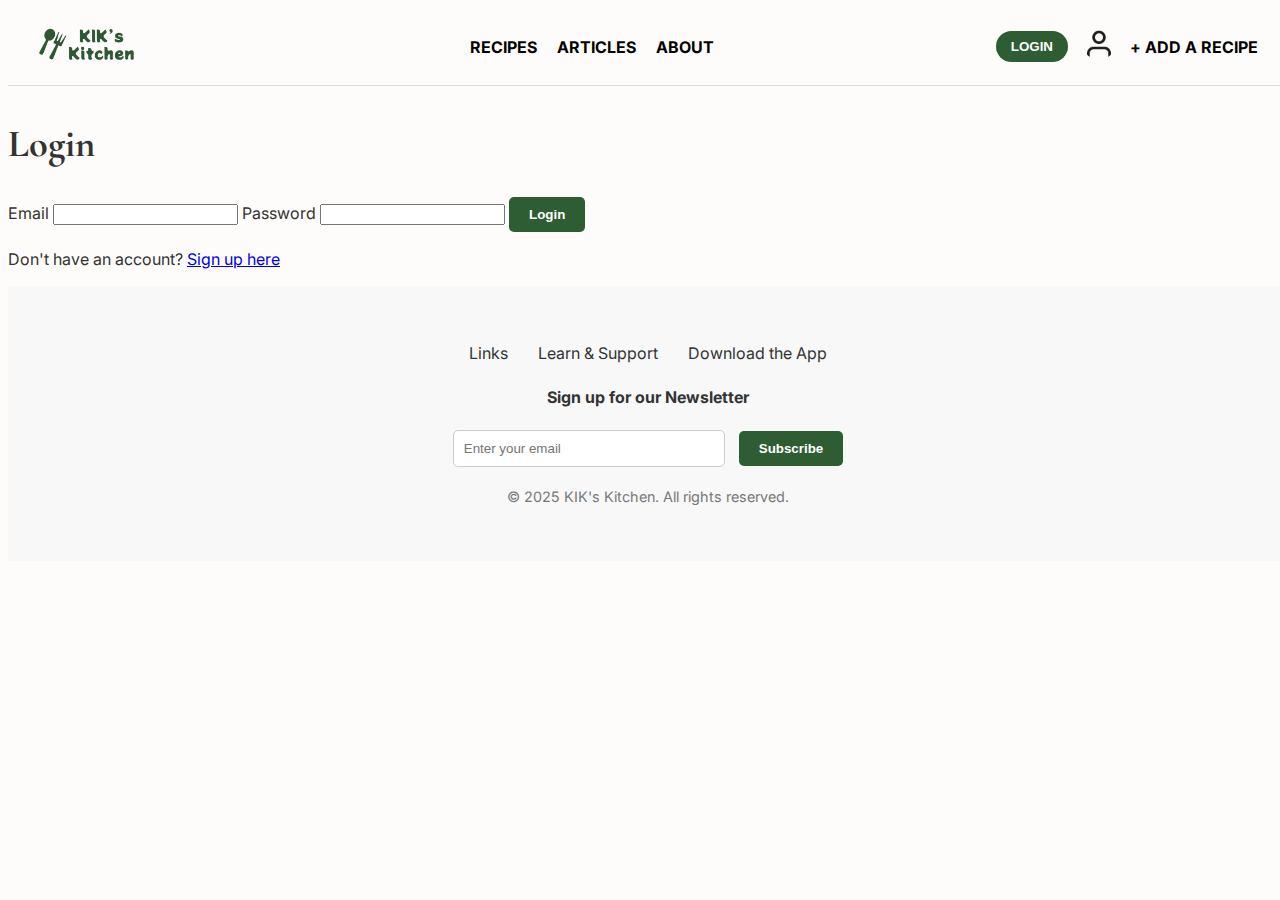
<file: templates/add_edit_recipe.html>
<!DOCTYPE html>
<html lang="en">
<head>
  <meta charset="utf-8"/>
  <title>IRMS - Add/Edit Recipe</title>
  <meta content="width=device-width, initial-scale=1.0" name="viewport"/>
  <link href="../static/style.css" rel="stylesheet"/>
  <script defer src="../static/script.js"></script>
  <script defer src="../static/addEditRecipe.js"></script>
</head>
<body>
<header>
  <nav class="main-nav">
    <div class="logo">
      <a href="index.html"><img src="../static/images/logo.png" alt="KIK's Kitchen logo" style="width: 100px; height: auto;"></a>
    </div>
    <ul class="nav-links">
      <li><a href="recipes.html">RECIPES</a></li>
      <li><a href="#">ARTICLES</a></li>
      <li><a href="#">ABOUT</a></li>
    </ul>
    <div class="nav-actions" id="authArea">
      <button class="login-btn" onclick="window.location.href='login.html'">LOGIN</button>
    </div>
    <a href="profile.html"><img src="../static/images/profile_icon.png" alt="Profile icon" class="profile-icon"></a>
    <a href="add_edit_recipe.html" class="add-recipe">+ ADD A RECIPE</a>
    <div class="mobile-icons">
      <a href="add_edit_recipe.html" class="add-recipe">+ ADD A RECIPE</a>
      <a href="profile.html"><img src="../static/images/profile_icon.png" alt="Profile icon" class="profile-icon-m"></a>
      <button class="hamburger" onclick="openMobileMenu()">☰</button>
    </div>
  </nav>

  <div id="mobileMenu" class="mobile-menu">
    <button class="close-mobile" onclick="closeMobileMenu()">&times;</button>
    <ul>
      <li><a href="recipes.html">RECIPES</a></li>
      <li><a href="#">ARTICLES</a></li>
      <li><a href="#">ABOUT</a></li>
      <li><a href="add_edit_recipe.html">+ ADD A RECIPE</a></li>
      <li><a href="profile.html">PROFILE</a></li>
    </ul>
  </div>
</header>

<main class="add-edit-page">
  <h1>Add / Edit Recipe</h1>
  <form id="recipeForm" onsubmit="return validateRecipeForm(event)">

    <!-- Recipe Title -->
    <label for="title">Recipe Title</label>
    <input id="title" name="title" required type="text"/>

    <!-- Image Upload with Preview -->
    <label for="imageUpload">Upload Image</label>
    <input accept="image/*" id="imageUpload" type="file"/>
    <img alt="Image Preview" id="imagePreview" src="#" style="display:none; max-width:200px;"/>

    <!-- Cooking Time -->
    <label for="cookingTime">Cooking Time (minutes)</label>
    <input id="cookingTime" name="cookingTime" required type="number" min="1"/>

    <!-- Servings -->
    <label for="servings">Servings</label>
    <input id="servings" name="servings" required type="number" min="1"/>

    <!-- Ingredients List -->
    <label>Ingredients</label>
    <div id="ingredientsList">
      <div class="ingredient-row">
        <input placeholder="Quantity" required step="0.01" type="number"/>
        <select required>
          <option value="">Unit</option>
          <option value="g">grams</option>
          <option value="ml">ml</option>
          <option value="cup">cup</option>
          <option value="tbsp">tbsp</option>
          <option value="tsp">tsp</option>
          <option value="none">none</option>
        </select>
        <input placeholder="Ingredient name" required type="text"/>
      </div>
    </div>
    <button onclick="addIngredientRow()" type="button">+ Add Ingredient</button>

    <!-- Steps -->
    <label for="steps">Steps (one per line)</label>
    <textarea id="steps" name="steps" required rows="5"></textarea>

    <button type="submit">Save Recipe</button>
  </form>
</main>

<footer>
  <div class="footer-links">
    <ul>
      <li><a href="#">Links</a></li>
      <li><a href="#">Learn & Support</a></li>
      <li><a href="#">Download the App</a></li>
    </ul>
  </div>

  <div class="newsletter">
    <h4>Sign up for our Newsletter</h4>
    <input type="email" placeholder="Enter your email" />
    <button>Subscribe</button>
  </div>

  <p class="copyright">
    &copy; 2025 KIK's Kitchen. All rights reserved.
  </p>
</footer>

<script>
// Ensure the user is logged in
document.addEventListener("DOMContentLoaded", () => {
  const currentUser = localStorage.getItem("currentUser");
  if (!currentUser) {
    alert("You must be logged in to add or edit a recipe.");
    window.location.href = "login.html";
  }
});
</script>

<script>
function deleteRecipe(recipeId) {
  if (!confirm("Are you sure you want to delete this recipe?")) return;

  fetch(`/api/recipes/${recipeId}`, { method: "DELETE" })
    .then(res => {
      if (!res.ok) throw new Error("Delete failed");
      alert("Recipe deleted");
      window.location.href = "recipes.html";
    })
    .catch(err => {
      alert("Could not delete recipe.");
      console.error(err);
    });
}
</script>
</body>
</html>
</file>
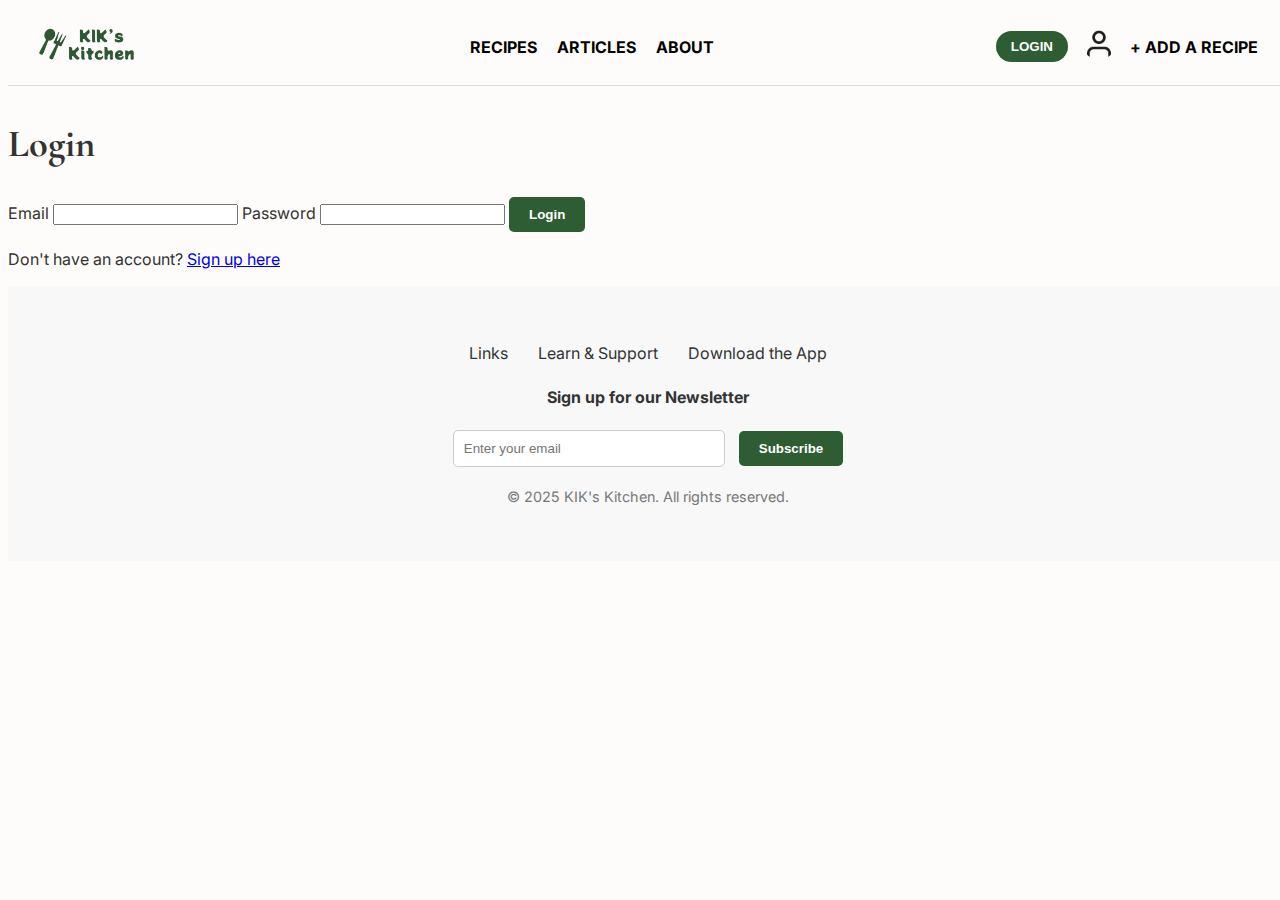
<file: templates/login.html>
<!DOCTYPE html>

<html lang="en">
<head>
<meta charset="utf-8"/>
<title>IRMS - Login / Signup</title>
<meta content="width=device-width, initial-scale=1.0" name="viewport"/>
<link href="../static/style.css" rel="stylesheet"/>
<script defer="" src="../static/script.js"></script>
</head>
<body>
<header>
  <nav class="main-nav">
    <div class="logo">
      <a href="index.html"><img src="../static/images/logo.png" alt="KIK's Kitchen logo" style="width: 100px; height: auto;"></a>
    </div>

    <ul class="nav-links">
      <li><a href="recipes.html">RECIPES</a></li>
      <li><a href="#">ARTICLES</a></li>
      <li><a href="#">ABOUT</a></li>
    </ul>

    <div class="nav-actions">
    <div class="nav-actions" id="authArea">
      <button class="login-btn" onclick="window.location.href='login.html'">LOGIN</button>
    </div>
    <a href="profile.html"><img src="../static/images/profile_icon.png" alt="Profile icon" class="profile-icon"></a>
    <a href="add_edit_recipe.html" class="add-recipe">+ ADD A RECIPE</a>
    </div>

    <div class="mobile-icons">
      <a href="add_edit_recipe.html" class="add-recipe">+ ADD A RECIPE</a>
      <a href="profile.html"><img src="../static/images/profile_icon.png" alt="Profile icon" class="profile-icon-m"></a>
      <button class="hamburger" onclick="openMobileMenu()">☰</button>
    </div>
  </nav>

  <div id="mobileMenu" class="mobile-menu">
    <button class="close-mobile" onclick="closeMobileMenu()">&times;</button>
    <ul>
      <li><a href="recipes.html">RECIPES</a></li>
      <li><a href="#">ARTICLES</a></li>
      <li><a href="#">ABOUT</a></li>
      <li><a href="add_edit_recipe.html">+ ADD A RECIPE</a></li>
      <li><a href="profile.html">PROFILE</a></li>
    </ul>
  </div>
</header>
<main class="login-page">
<div class="auth-box">
  <h2 id="authTitle">Login</h2>
  <form id="authForm" onsubmit="handleAuth(event)">
    <div id="nameContainer" style="display: none;">
      <label for="name">Your Name</label>
      <input id="name" type="text"/>
    </div>
      <label for="email">Email</label>
      <input id="email" required="" type="email"/>
      <label for="password">Password</label>
      <input id="password" required="" type="password"/>
    <div id="confirmContainer" style="display: none;">
      <label for="confirmPassword">Confirm Password</label>
      <input id="confirmPassword" type="password"/>
    </div>
  <button id="submitBtn" type="submit">Login</button>
  <p id="authToggleText">
          Don't have an account? <a href="#" onclick="toggleAuthMode()">Sign up here</a>
  </p>
  </form>
</div>
<footer>
  <div class="footer-links">
    <ul>
      <li><a href="#">Links</a></li>
      <li><a href="#">Learn & Support</a></li>
      <li><a href="#">Download the App</a></li>
    </ul>
  </div>

  <div class="newsletter">
    <h4>Sign up for our Newsletter</h4>
    <input type="email" placeholder="Enter your email" />
    <button>Subscribe</button>
  </div>

  <p class="copyright">
    &copy; 2025 KIK's Kitchen. All rights reserved.
  </p>
</footer>
</main>
<script>
let isLoginMode = true;

function toggleAuthMode() {
  isLoginMode = !isLoginMode;
  document.getElementById('authTitle').textContent = isLoginMode ? 'Login' : 'Sign Up';
  document.getElementById('submitBtn').textContent = isLoginMode ? 'Login' : 'Sign Up';
  document.getElementById('authToggleText').innerHTML = isLoginMode
    ? `Don't have an account? <a href="#" onclick="toggleAuthMode()">Sign up here</a>`
    : `Already have an account? <a href="#" onclick="toggleAuthMode()">Login here</a>`;

  document.getElementById('nameContainer').style.display = isLoginMode ? 'none' : 'block';
  document.getElementById('confirmContainer').style.display = isLoginMode ? 'none' : 'block';
}

function handleAuth(event) {
  event.preventDefault();
  const email = document.getElementById('email').value.trim().toLowerCase();
  const password = document.getElementById('password').value;
  let users = JSON.parse(localStorage.getItem('users') || '[]');

  if (isLoginMode) {
    const user = users.find(u => u.email === email && u.password === password);
    if (!user) return alert('Invalid login details');
    localStorage.setItem('currentUser', email);
    alert('Logged in successfully!');
  } else {
    const name = document.getElementById('name').value.trim();
    const confirmPassword = document.getElementById('confirmPassword').value;

    if (password !== confirmPassword) return alert('Passwords do not match');
    if (users.some(u => u.email === email)) return alert('Account already exists');

    users.push({
      email,
      password,
      name,
      savedRecipes: [],
      createdRecipes: [],
      prefs: {}
    });

    localStorage.setItem('users', JSON.stringify(users));
    localStorage.setItem('currentUser', email);
    alert('Account created!');
  }

  event.target.reset();
  window.location.href = 'profile.html';
}
</script>
</body>
</html>
</file>
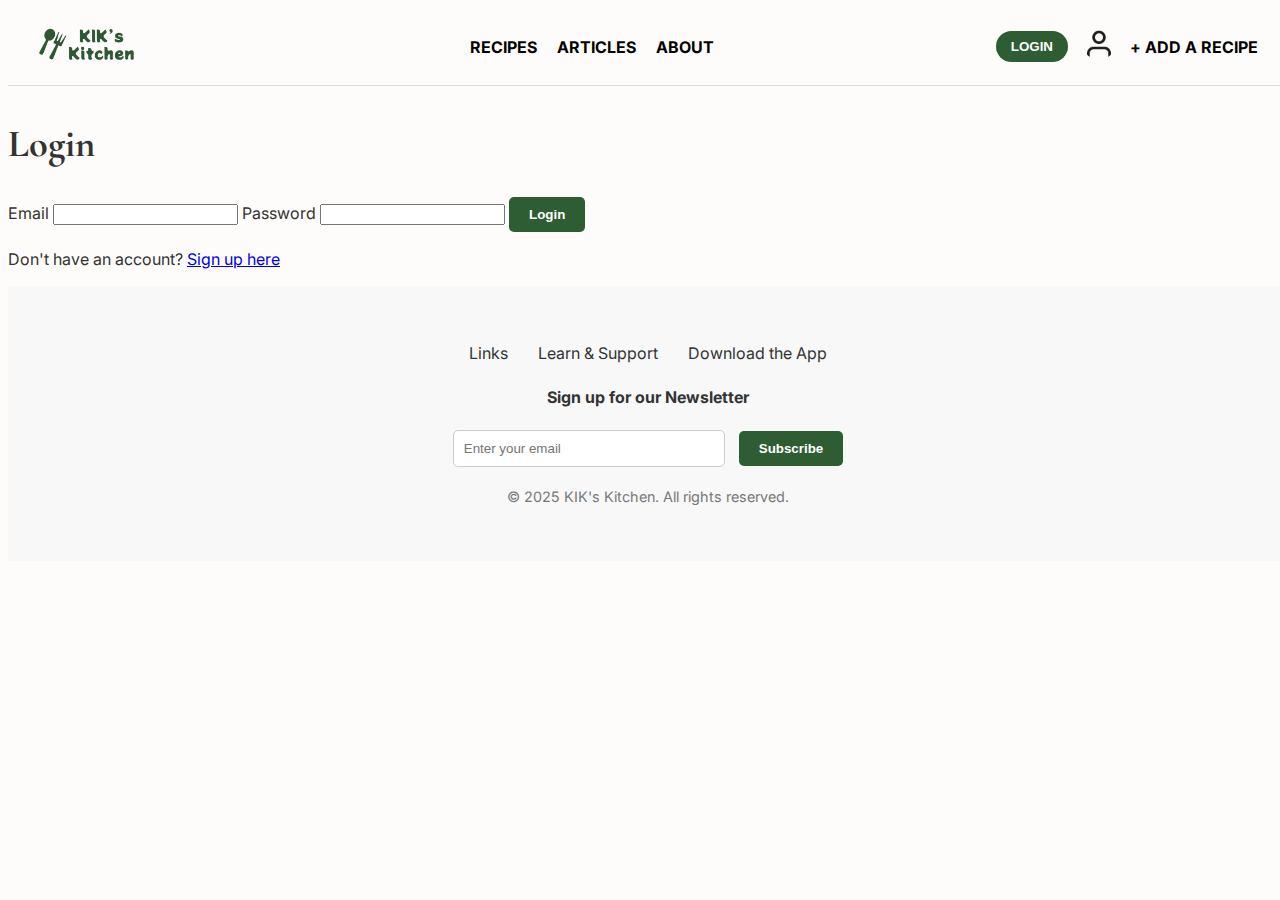
<file: templates/profile_saved.html>
<!DOCTYPE html>
<html lang="en">
<head>
<meta charset="utf-8"/>
<title>IRMS - Saved Recipes</title>
<meta content="width=device-width, initial-scale=1.0" name="viewport"/>
<link href="../static/style.css" rel="stylesheet"/>
<script defer="" src="../static/script.js"></script>
</head>
<body>
<header>
  <nav class="main-nav">
    <div class="logo">
      <a href="index.html"><img src="../static/images/logo.png" alt="KIK's Kitchen logo" style="width: 100px; height: auto;"></a>
    </div>

    <ul class="nav-links">
      <li><a href="recipes.html">RECIPES</a></li>
      <li><a href="#">ARTICLES</a></li>
      <li><a href="#">ABOUT</a></li>
    </ul>

    <div class="nav-actions">
    <div class="nav-actions" id="authArea">
      <button class="login-btn" onclick="window.location.href='login.html'">LOGIN</button>
    </div>
    <a href="profile.html"><img src="../static/images/profile_icon.png" alt="Profile icon" class="profile-icon"></a>
    <a href="add_edit_recipe.html" class="add-recipe">+ ADD A RECIPE</a>
    </div>

    <div class="mobile-icons">
      <a href="add_edit_recipe.html" class="add-recipe">+ ADD A RECIPE</a>
      <a href="profile.html"><img src="../static/images/profile_icon.png" alt="Profile icon" class="profile-icon-m"></a>
      <button class="hamburger" onclick="openMobileMenu()">☰</button>
    </div>
  </nav>

  <div id="mobileMenu" class="mobile-menu">
    <button class="close-mobile" onclick="closeMobileMenu()">&times;</button>
    <ul>
      <li><a href="recipes.html">RECIPES</a></li>
      <li><a href="#">ARTICLES</a></li>
      <li><a href="#">ABOUT</a></li>
      <li><a href="add_edit_recipe.html">+ ADD A RECIPE</a></li>
      <li><a href="profile.html">PROFILE</a></li>
    </ul>
  </div>
</header>

<main class="profile-saved-page">
<h1>Saved Recipes</h1>
<section class="category">
<div class="recipe-grid" id="savedRecipeGrid">
<!-- Recipes will be injected here -->
</div>
</section>
</main>

<footer>
  <div class="footer-links">
    <ul>
      <li><a href="#">Links</a></li>
      <li><a href="#">Learn & Support</a></li>
      <li><a href="#">Download the App</a></li>
    </ul>
  </div>

  <div class="newsletter">
    <h4>Sign up for our Newsletter</h4>
    <input type="email" placeholder="Enter your email" />
    <button>Subscribe</button>
  </div>

  <p class="copyright">
    &copy; 2024 KIK's Kitchen. All rights reserved.
  </p>
</footer>

<script>
document.addEventListener("DOMContentLoaded", async () => {
  const currentUser = localStorage.getItem("currentUser");
  const container = document.getElementById("savedRecipeGrid");

  if (!currentUser) {
    container.innerHTML = "<p>Please log in to view saved recipes.</p>";
    return;
  }

  const users = JSON.parse(localStorage.getItem("users") || "[]");
  const user = users.find(u => u.email === currentUser);
  if (!user || !user.savedRecipes?.length) {
    container.innerHTML = "<p>No saved recipes found.</p>";
    return;
  }

  container.innerHTML = "";
  user.savedRecipes.forEach((recipe, i) => {
    const rating = (Math.random() * 1.5 + 3.0).toFixed(1);
    const div = document.createElement("div");
    div.className = "recipe-card";
    div.innerHTML = `
      <img src="${recipe.image || 'static/images/placeholder.jpg'}" alt="${recipe.title}">
      <h4>${recipe.title}</h4>
      <p>${(recipe.steps?.[0] || '').substring(0, 100)}...</p>
      <div class="rating">★★★★☆ (${rating})</div>
      <div class="recipe-card-cta">
        <a href="recipe.html?view=${recipe.id || i}" class="button-sm">View</a>
      </div>
    `;
    container.appendChild(div);
  });
});
</script>


<script>
const currentUser = localStorage.getItem("currentUser");
const users = JSON.parse(localStorage.getItem("users") || "[]");
const userIndex = users.findIndex(u => u.email === currentUser);
if (!currentUser || userIndex === -1) {
  alert("Please log in first.");
  window.location.href = "login.html";
}

const user = users[userIndex];

// Pre-fill profile details
document.addEventListener("DOMContentLoaded", () => {
  document.getElementById("authArea").innerHTML = `
    <span>Hi, ${user.name || currentUser.split('@')[0]}</span>
    <button onclick="logout()">Logout</button>
  `;
});

function logout() {
  localStorage.removeItem("currentUser");
  window.location.href = "login.html";
}
</script>
</body>
</html>
</file>
<file: static/style.css>
/* FONTS */
@import url('https://fonts.googleapis.com/css2?family=Inter:wght@400;600;700&display=swap');
@import url('https://fonts.googleapis.com/css2?family=Cormorant+Garamond:ital,wght@0,300..700;1,300..700&display=swap');
main {
  display: block;
  width: 100%;
}

body {
  font-family: 'Inter', sans-serif;
  line-height: 1.4;
  color: #333;
  background-color: #e6dbbf14;
  width: 100%;
}

h1 {
  font-size: calc(2.5em + 0.5vw);
  margin-bottom: 25px;
  font-family: "Cormorant Garamond", serif;
  font-optical-sizing: auto;
}

h2 {
  font-size: calc(2em + 0.5vw);
  margin-bottom: 25px;
  font-family: "Cormorant Garamond", serif;
  font-optical-sizing: auto;
}

h3 {
  font-size: calc(1.7em + 0.5vw);
  margin-bottom: 20px;
  font-family: "Cormorant Garamond", serif;
  font-optical-sizing: auto;
}

/* DIV PADDING */
section {
    padding: 60px 30px;
}

/* HEADER CSS */
header {
  border-bottom: 1px solid #ddd;
}

.main-nav {
  display: flex;
  align-items: center;
  justify-content: space-between;
  padding: 10px 30px;
}

.logo {
  display: flex;
  align-items: center;
}

.logo img {
  height: 40px;
  margin-right: 10px;
}

.nav-links {
  display: flex;
  gap: 20px;
  list-style: none;
}

.nav-links li a {
  text-decoration: none;
  color: #000;
  font-weight: bold;
}

.nav-actions {
  display: flex;
  align-items: center;
  gap: 15px;
}

.add-recipe {
  text-decoration: none;
  color: #000;
  font-weight: bold;
}

.login-btn {
  background-color: #2f5d33;
  color: white;
  border: none;
  border-radius: 20px;
  padding: 8px 15px;
  cursor: pointer;
}

.profile-icon {
  height: 35px;
  width: 35px;
  border-radius: 50%;
}

.sub-nav {
  border-top: 1px solid #ddd;
  padding: 10px 30px;
}

.sub-nav ul {
  display: flex;
  gap: 30px;
  list-style: none;
}

.sub-nav ul li a {
  text-decoration: none;
  color: #333;
}

/* LOGIN / SIGN UP POP UP */
.modal {
  display: none; /* Hidden by default */
  position: fixed;
  z-index: 1000;
  left: 0; top: 0;
  width: 100%; height: 100%;
  overflow: auto;
  background-color: rgba(0,0,0,0.5);
}

.modal-content {
  background-color: #fff;
  margin: 10% auto;
  padding: 30px 20px;
  max-width: 400px;
  border-radius: 5px;
  position: relative;
  text-align: left;
}

.close {
  position: absolute;
  top: 10px; right: 15px;
  font-size: 1.5em;
  cursor: pointer;
}

.modal-content h2 {
  margin-top: 0;
  margin-bottom: 20px;
}

.modal-content form {
  display: flex;
  flex-direction: column;
  gap: 10px;
}

.modal-content label {
  font-weight: bold;
}

.modal-content input[type="email"],
.modal-content input[type="password"] {
  padding: 8px;
  border: 1px solid #ccc;
  border-radius: 3px;
  max-width: 100%;
}

.modal-content button[type="submit"] {
  background-color: #2f5d33;
  color: white;
  border: none;
  border-radius: 5px;
  padding: 10px;
  cursor: pointer;
  font-weight: bold;
  margin-top: 5px;
}

.modal-content button[type="submit"]:hover {
  background-color: #3a7442;
}

.modal-content p {
  margin-top: 5px;
  font-size: 0.9em;
}

.modal-content p a {
  color: #2f5d33;
  text-decoration: none;
}

.modal-content p a:hover {
  text-decoration: underline;
}


/* HERO SECTIONS */
.hero {
  background-image: url('images/hero.jpg');
  background-size: cover;
  background-position: center;
  background-attachment: fixed;
  padding: 120px 20px;
  text-align: center;
  color: white;
  position: relative;
  width: 100%;
}

.hero::after {
  content: "";
  position: absolute;
  top: 0; left: 0;
  width: 100%; height: 100%;
  background: rgba(0,0,0,0.6);
  z-index: 1;
}

.hero-content {
  position: relative;
  z-index: 2;
  max-width: 600px;
  margin: auto;
}

.hero-content h2 {
  font-size: 2em;
  margin-bottom: 20px;
}

.search-bar {
  display: flex;
  justify-content: center;
  gap: 10px;
}

.search-bar input {
  padding: 10px;
  width: 70%;
  max-width: 93%;
  border: none;
  border-radius: 5px;
}

.search-bar button {
  padding: 10px 20px;
  background-color: #2f5d33;
  color: white;
  border: none;
  border-radius: 5px;
  cursor: pointer;
}

/* FOOTER */
footer {
  background-color: #f8f8f8;
  padding: 40px 30px;
  text-align: center;
}

.footer-links ul {
  list-style: none;
  padding: 0;
  margin-bottom: 20px;
  display: flex;
  justify-content: center;
  gap: 30px;
}

.footer-links ul li a {
  text-decoration: none;
  color: #333;
}

.newsletter {
  margin-bottom: 20px;
}

.newsletter input {
  padding: 10px;
  width: 250px;
  max-width: 80%;
  margin-right: 10px;
  border: 1px solid #ccc;
  border-radius: 5px;
}

.newsletter button {
  padding: 10px 20px;
  background-color: #2f5d33;
  color: white;
  border: none;
  border-radius: 5px;
  cursor: pointer;
}

footer p {
  font-size: 0.9em;
  color: #777;
}

/* RECIPE CARDS */
.recipes-grid-section {
  flex: 3;
}

.recipe-grid {
  display: grid;
  grid-template-columns: repeat(auto-fit, minmax(250px, 1fr));
  max-width: 100%;
  gap: 20px;
}

.recipe-card {
  border: 1px solid #ccc;
  border-radius: 5px;
  overflow: hidden;
  text-align: center;
  padding-bottom: 10px;
  cursor: pointer;
  background-color: #fff;
}

.recipe-card p {
  padding: 5px;

}

.recipe-card img {
  width: 100%;
  height: auto;
}

.recipe-card h4 {
  margin: 10px 0 5px 0;
}

.recipe-card-cta {
  display: flex;
  flex-wrap: wrap;
  justify-content: center;
  gap: 10px;
}

@media (max-width: 480px) {
  .recipe-card-cta {
    flex-direction: column;
    align-items: center;
  }

  .button-sm, .button-sm2 {
    width: 80%; /* makes buttons full width with margin */
    text-align: center;
  }
}

.rating {
  font-size: 0.9em;
  color: #f39c12; /* gold star colour */
}
.rating2 {
  font-size: 0.9em;
  color: #2f5d33; /* gold star colour */
}

.category-title {
  display: flex;
  flex-direction: row;
  justify-content: space-between;
  width: 100%;
  align-items: center;
}

@media only screen and (max-width: 768px) {
  .category-title {
    flex-direction: column;
    margin-bottom: 1em;
  }
}


/* FEATURE CARDS */
.feature-card {
  display: flex;
  flex-wrap: wrap;
  gap: 20px;
  align-items: center;
  margin: 40px 0;
  padding: 2em;
  background-color: #e6dbbf;
  border-radius: 5px;
  max-width: 1280px;
  margin-left: auto;
  margin-right: auto;
}

.feature-card img {
  flex: 1 1 300px;
  max-width: 40%;
  height: auto;
  border-radius: 5px;
}

.feature-text {
  flex: 1 1 300px;
}

.feature-text h3 {
  margin-bottom: 10px;
}

/* RECIPIES PAGE */
.recipes-list-header {
  padding: 40px 30px;
  text-align: center;
}

.search-filter {
  margin-top: 20px;
  display: flex;
  justify-content: center;
  gap: 20px;
  flex-wrap: wrap;
}

.search-filter input, .search-filter select {
  padding: 10px;
  width: 200px;
  max-width: 80%;
  border: 1px solid #ccc;
  border-radius: 5px;
}

.recipes-content {
  display: flex;
}
.recipes-page {
  gap: 30px;
  padding: 40px;
}

.filters {
  flex: 1;
  max-width: 250px;
}

.filters h3 {
  margin-bottom: 15px;
}

.filter-section {
  margin-bottom: 20px;
}

.filter-section h4 {
  margin-bottom: 10px;
  font-size: 1em;
}

.filter-section ul {
  list-style: none;
  padding: 0;
}

.filter-section ul li {
  margin-bottom: 5px;
}

.filters {
  display: none; /* hide by default on mobile */
}

@media (min-width: 769px) {
  .filters {
    display: block; /* show on desktop */
  }

  .toggle-filters {
    display: none; /* hide toggle button on desktop */
  }
}

.dropbtn {
  background-color: #fff !important;
  color: #524e4e;
  padding: 16px;
  font-size: 16px;
  border: 1px solid #524e4e;
  cursor: pointer;
  width: 300px;
}

.dropdown {
  position: relative;
  display: inline-block;
  width: 300px;
}

.dropdown-content {
  display: none;
  position: absolute;
  background-color: #f9f9f9;
  min-width: 300px;
  box-shadow: 0px 8px 16px 0px rgba(0,0,0,0.2);
  z-index: 1;
}

.dropdown-content a {
  color: black;
  padding: 12px 16px;
  text-decoration: none;
  display: block;
}

/* Change color of dropdown links on hover */
.dropdown-content a:hover {background-color: #f1f1f1}

/* Show the dropdown menu on hover */
.dropdown:hover .dropdown-content {
  display: block;
}

/* RECIPE PAGE VIEW */
.recipe-page {
  max-width: 800px;
  margin: auto;
  padding: 40px 20px;
}

.recipe-hero img {
  width: 100%;
  border-radius: 5px;
}

.recipe-hero h1 {
  margin-top: 20px;
}

.servings-adjuster {
  margin: 30px 0;
}

.ingredients-list, .steps-list {
  margin-bottom: 40px;
}

#ingredients {
  list-style: none;
  padding: 0;
  margin: 0;
}

#ingredients li {
  display: flex;
  gap: 10px;
  margin-bottom: 6px;
}

#ingredients .qty {
  width: 45px; /* Adjust as needed */
  text-align: right !important;
}

#ingredients .unit {
  width: 40px; /* Adjust as needed */
  text-align: left;
}

#ingredients .name {
  flex: 1;
}

.recipe-stats {
  width: 100%;
  border-radius: 5px;
  background-color: #e4e3e3;
  display: flex;
  flex-wrap: wrap;
  justify-content: space-evenly;
  padding: 30px 10px;
  gap: 20px;
}

.recipe-stat {
  text-align: center;
  flex: 1 1 120px;
  display: flex;
  flex-direction: column;
  align-items: center;
}

.stat-icon img {
  width: 50px;
  margin-top: 10px;
}

.servings-controls {
  display: flex;
  align-items: center;
  gap: 10px;
  margin: 5px 0;
}

.servings-controls button {
  padding: 4px 10px;
  font-size: 18px;
  cursor: pointer;
}

#servingsDisplay {
  min-width: 30px;
  text-align: center;
  font-weight: bold;
}

.recipe-stat p {
  display: flex;
  align-items: center;
  justify-content: center;
  gap: 10px;
  margin: 5px 0;
}

.recipe-stat p button {
  padding: 4px 10px;
  font-size: 18px;
  cursor: pointer;
}

.recipe-stat p span {
  min-width: 30px;
  text-align: center;
  font-weight: bold;
}

.steps-list li {
  margin-bottom: 15px;
}

/* ADD / EDIT RECIPES PAGE */
.add-edit-page {
  max-width: 800px;
  margin: auto;
  padding: 40px 20px;
}

.add-edit-page form label {
  display: block;
  margin-top: 20px;
}

.add-edit-page input, .add-edit-page select, .add-edit-page textarea {
  width: 100%;
  padding: 8px;
  margin-top: 5px;
}

.ingredient-row {
  display: flex;
  gap: 10px;
  margin-top: 10px;
}

.ingredient-row button {
  background-color: #e74c3c;
  color: white;
  border: none;
  padding: 2px 8px;
  margin-left: 10px;
  cursor: pointer;
  border-radius: 4px;
}

.ingredient-row button:hover {
  background-color: #c0392b;
}

.ingredient-row input[type="number"], .ingredient-row select, .ingredient-row input[type="text"] {
  flex: 1;
}

.profile-page {
  max-width: 900px;
  margin: auto;
  padding: 40px 20px;
  display: flex;
  flex-wrap: wrap;
  gap: 40px;
}

.profile-summary {
  flex: 1 1 250px;
  text-align: center;
}

.profile-summary img {
  width: 250px;
  border-radius: 5%;
  margin-bottom: 10px;
}

.profile-summary h2 {
  margin: 10px 0;
}

.profile-edit-page,
.profile-settings-page,
.profile-email-prefs-page,
.profile-page section {
  flex: 2 1 200px;
}

.profile-edit-page form,
.profile-settings-page form{
  display: flex;
  flex-direction: column;
  gap: 10px;
}

.profile-email-prefs-page form {
  display: flex;
  flex-direction: column;
  gap: 0px;
}

.profile-edit-page h3,
.profile-settings-page h3,
.profile-email-prefs-page h3,
.profile-page section h3 {
  margin-top: 0;
}

@media screen and (max-width: 768px) {
  .profile-page {
    flex-direction: column;
  }
}

/* BUTTONS */
.button-sm {
  background-color: #524e4e;
  color: white !important;
  border: 1px solid #524e4e;
  border-radius: 5px;
  padding: 7px 17px;
  cursor: pointer;
  font-weight: normal;
  font-size: 14px;
  text-decoration: none;
}

.button-sm:hover {
  background-color: #766f6f;
  border-color: #766f6f;
}

.button-sm2 {
  background-color: none;
  color: #524e4e;
  border: 1px solid #524e4e;
  border-radius: 5px;
  padding: 7px 17px;
  cursor: pointer;
  font-weight: normal;
  font-size: 14px;
  text-decoration: none;
}

.button-sm2:hover {
  background-color: #524e4e;
  color: white;
}

.button-sm3 {
  background-color: #2f5d33;
  color: white !important;
  border: 1px solid #2f5d33;
  border-radius: 5px;
  padding: 7px 17px;
  cursor: pointer;
  font-weight: normal;
  font-size: 14px;
  text-decoration: none;
}

.button-sm2:hover {
  background-color: none;
  color: white;
}

.button-lg {
    background-color: #2f5d33;
    color: white;
    border: none;
    border-radius: 5px;
    padding: 15px 30px;
    cursor: pointer;
    font-weight: 600;
    text-decoration: none;
}
.button-lg:hover {
  background-color: #3a7442;
}

.button-lg2 {
    background-color: none;
    color: #2f5d33;
    border: 1px solid #2f5d33;
    border-radius: 5px;
    padding: 15px 30px;
    cursor: pointer;
    font-weight: 600;
    text-decoration: none;
}
.button-lg2:hover {
  background-color: #3a7442;
  color: white;
}

button {
  background-color: #2f5d33;
  color: white;
  border: none;
  border-radius: 5px;
  padding: 10px 20px;
  cursor: pointer;
  font-weight: 600;
}

button:hover {
  background-color: #3a7442;
}

.recipe-buttons {
  display: flex;
  gap: 10px;
  margin-bottom: 20px;
}

.recipe-btn {
  display: flex;
  align-items: center;
  gap: 5px;
  border: 1px solid #000;
  background: #fff;
  color: #000;
  padding: 8px 14px;
  border-radius: 20px;
  font-size: 14px;
  cursor: pointer;
  transition: background 0.2s, color 0.2s;
}

.recipe-btn:hover {
  background: #000;
  color: #fff;
}

.recipe-btn .icon {
  font-size: 16px;
}

/* TRANSITIONS / BUTTON STYLING */
.nav-links li a,
.add-recipe,
.login-btn,
.recipe-card,
button,
.button-lg,
.button-lg2,
.button-sm,
.button-sm2 {
  transition: all 0.3s ease;
}

.nav-links li a:hover,
.add-recipe:hover {
  color: #2f5d33;
}

.login-btn:hover,
.newsletter button:hover,
.search-bar button:hover {
  background-color: #3a7442;
}

.recipe-card:hover {
  transform: translateY(-5px);
  box-shadow: 0 4px 12px rgba(0,0,0,0.1);
}

.hero-content {
  animation: fadeInUp 1s ease forwards;
}

.recipe-card {
  animation: fadeInUp 0.8s ease forwards;
}

@keyframes fadeInUp {
  from {
    opacity: 0;
    transform: translateY(20px);
  }
  to {
    opacity: 1;
    transform: translateY(0);
  }
}

/* Small tablets and large phones (portrait) */
@media screen and (max-width: 768px) {
  .main-nav {
    flex-direction: column;
    align-items: flex-start;
  }

  .nav-links {
    flex-direction: column;
    width: 100%;
    gap: 10px;
    margin-top: 10px;
  }

  .nav-actions {
    flex-direction: column;
    align-items: flex-start;
    width: 100%;
    margin-top: 10px;
  }

  .sub-nav ul {
    flex-wrap: wrap;
    gap: 15px;
  }

  .hero-content h2 {
    font-size: 1.5em;
  }

  .search-bar {
    flex-direction: column;
  }

  .search-bar input {
    width: 100%;
  }

  .search-bar button {
    width: 100%;
  }

  .recipes-page {
    flex-direction: column;
  }

  .filters {
    max-width: 100%;
  }

  .recipe-grid {
    grid-template-columns: repeat(auto-fit, minmax(150px, 1fr));
  }

  .feature-card {
    flex-direction: column;
  }

  .ingredient-row {
    flex-direction: column;
  }
}

/* MOBILE ICONS */
.mobile-icons {
  display: none;
  align-items: center;
  gap: 10px;
}

.hamburger {
  font-size: 2em;
  background: none;
  border: none;
  cursor: pointer;
  color: #2f5d33;
}

.profile-icon {
  height: 2em;
  width: 2em;
}

/* MOBILE MENU */
.mobile-menu {
  display: none;
  position: fixed;
  top: 0; right: 0;
  height: 100%;
  width: 250px;
  background-color: #fff;
  box-shadow: -2px 0 5px rgba(0,0,0,0.2);
  padding: 20px;
  z-index: 1001;
}

.mobile-menu ul {
  list-style: none;
  padding: 0;
}

.mobile-menu ul li {
  margin: 20px 0;
}

.mobile-menu ul li a {
  text-decoration: none;
  color: #333;
  font-size: 1.2em;
}

.close-mobile {
  background: none;
  border: none;
  font-size: 2em;
  cursor: pointer;
  position: absolute;
  top: 10px;
  right: 15px;
}

/* MOBILE BREAKPOINTS */
@media screen and (max-width: 768px) {
  .nav-links,
  .add-recipe,
  .login-btn,
  .sub-nav {
    display: none;
  }

  .mobile-icons {
    display: flex;
    margin-left: auto;
  }

  .main-nav {
    display: flex;
    align-items: center;
    justify-content: space-between;
    padding: 10px 20px;
  }

  .nav-actions {
    display: none;
  }
  .profile-icon-m {
    margin-top: 10px;
    width: 2em;
  }
  .logo img {
    width: 150px !important;
  }
  .logo {
    position: absolute;
    left: 10px;
    top: 10px;
  }
  .feature-card img {
    max-width: 100%;
}
}
</file>
